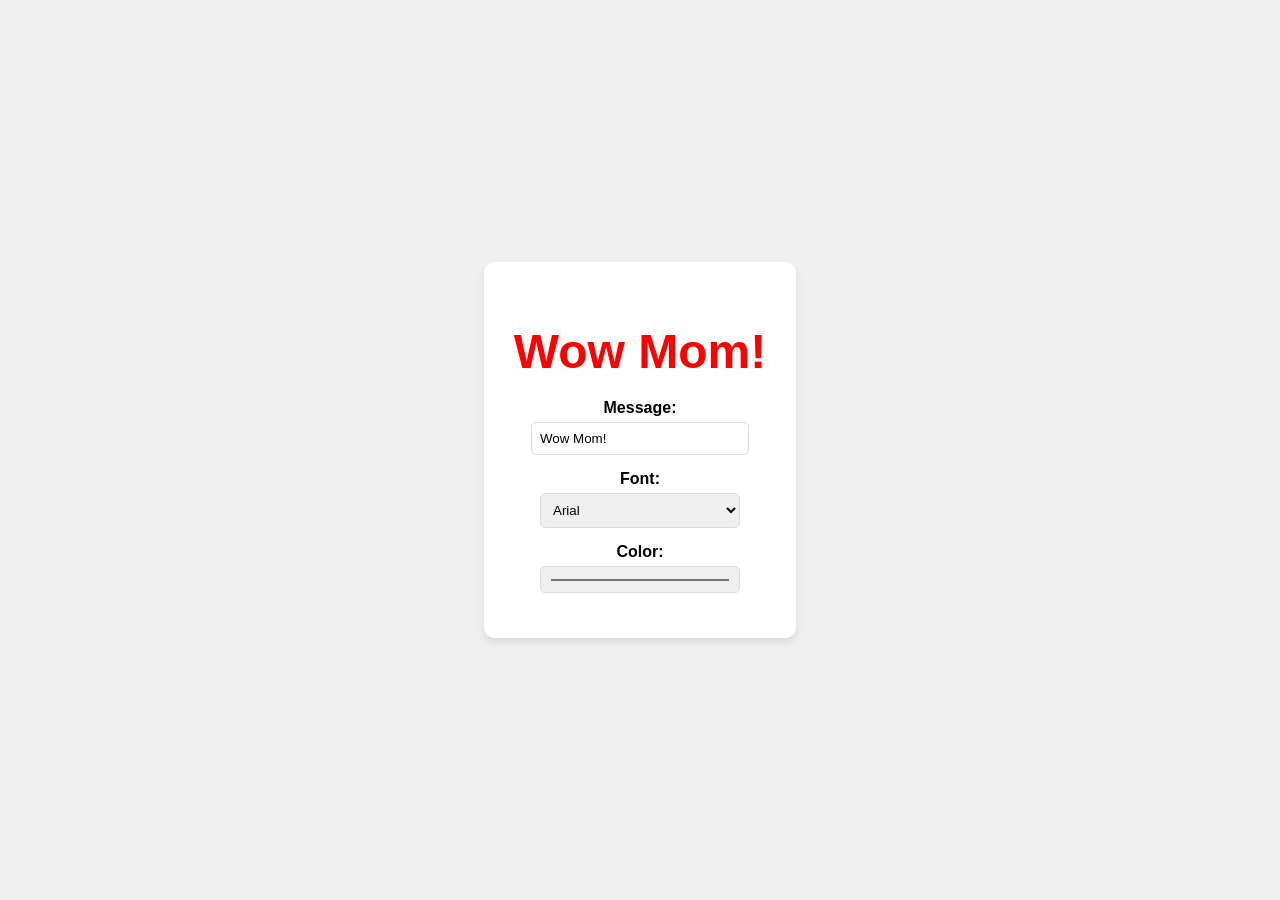
<file: index.html>
<!DOCTYPE html>
<html lang="en">
<head>
    <meta charset="UTF-8">
    <meta name="viewport" content="width=device-width, initial-scale=1.0">
    <title>Wow Mom App</title>
    <link rel="stylesheet" href="style.css">
</head>
<body>
    <div class="container">
        <h1 id="message">Wow Mom!</h1>
        <div class="controls">
            <label for="message-input">Message:</label>
            <input type="text" id="message-input" value="Wow Mom!">
            <span id="message-error" class="error-message"></span>

            <label for="font-select">Font:</label>
            <select id="font-select">
                <option value="Arial">Arial</option>
                <option value="Verdana">Verdana</option>
                <option value="Georgia">Georgia</option>
                <option value="Times New Roman">Times New Roman</option>
                <option value="Courier New">Courier New</option>
            </select>

            <label for="color-picker">Color:</label>
            <input type="color" id="color-picker" value="#ff0000">
        </div>
    </div>
    <script src="script.js"></script>
</body>
</html>
</file>
<file: style.css>
body {
    font-family: sans-serif;
    display: flex;
    justify-content: center;
    align-items: center;
    min-height: 100vh;
    margin: 0;
    background-color: #f0f0f0;
}

.container {
    background-color: #fff;
    padding: 30px;
    border-radius: 10px;
    box-shadow: 0 4px 8px rgba(0, 0, 0, 0.1);
    text-align: center;
}

h1 {
    font-size: 3em;
    margin-bottom: 20px;
    color: #ff0000; /* Default color */
}

.controls label {
    display: block;
    margin-bottom: 5px;
    font-weight: bold;
}

.controls input[type="text"],
.controls select,
.controls input[type="color"] {
    padding: 8px;
    margin-bottom: 15px;
    border-radius: 5px;
    border: 1px solid #ddd;
    width: 200px;
}

.error-message {
    color: red;
    font-size: 0.8em;
    margin-top: -10px;
    margin-bottom: 10px;
    display: block;
}
</file>
